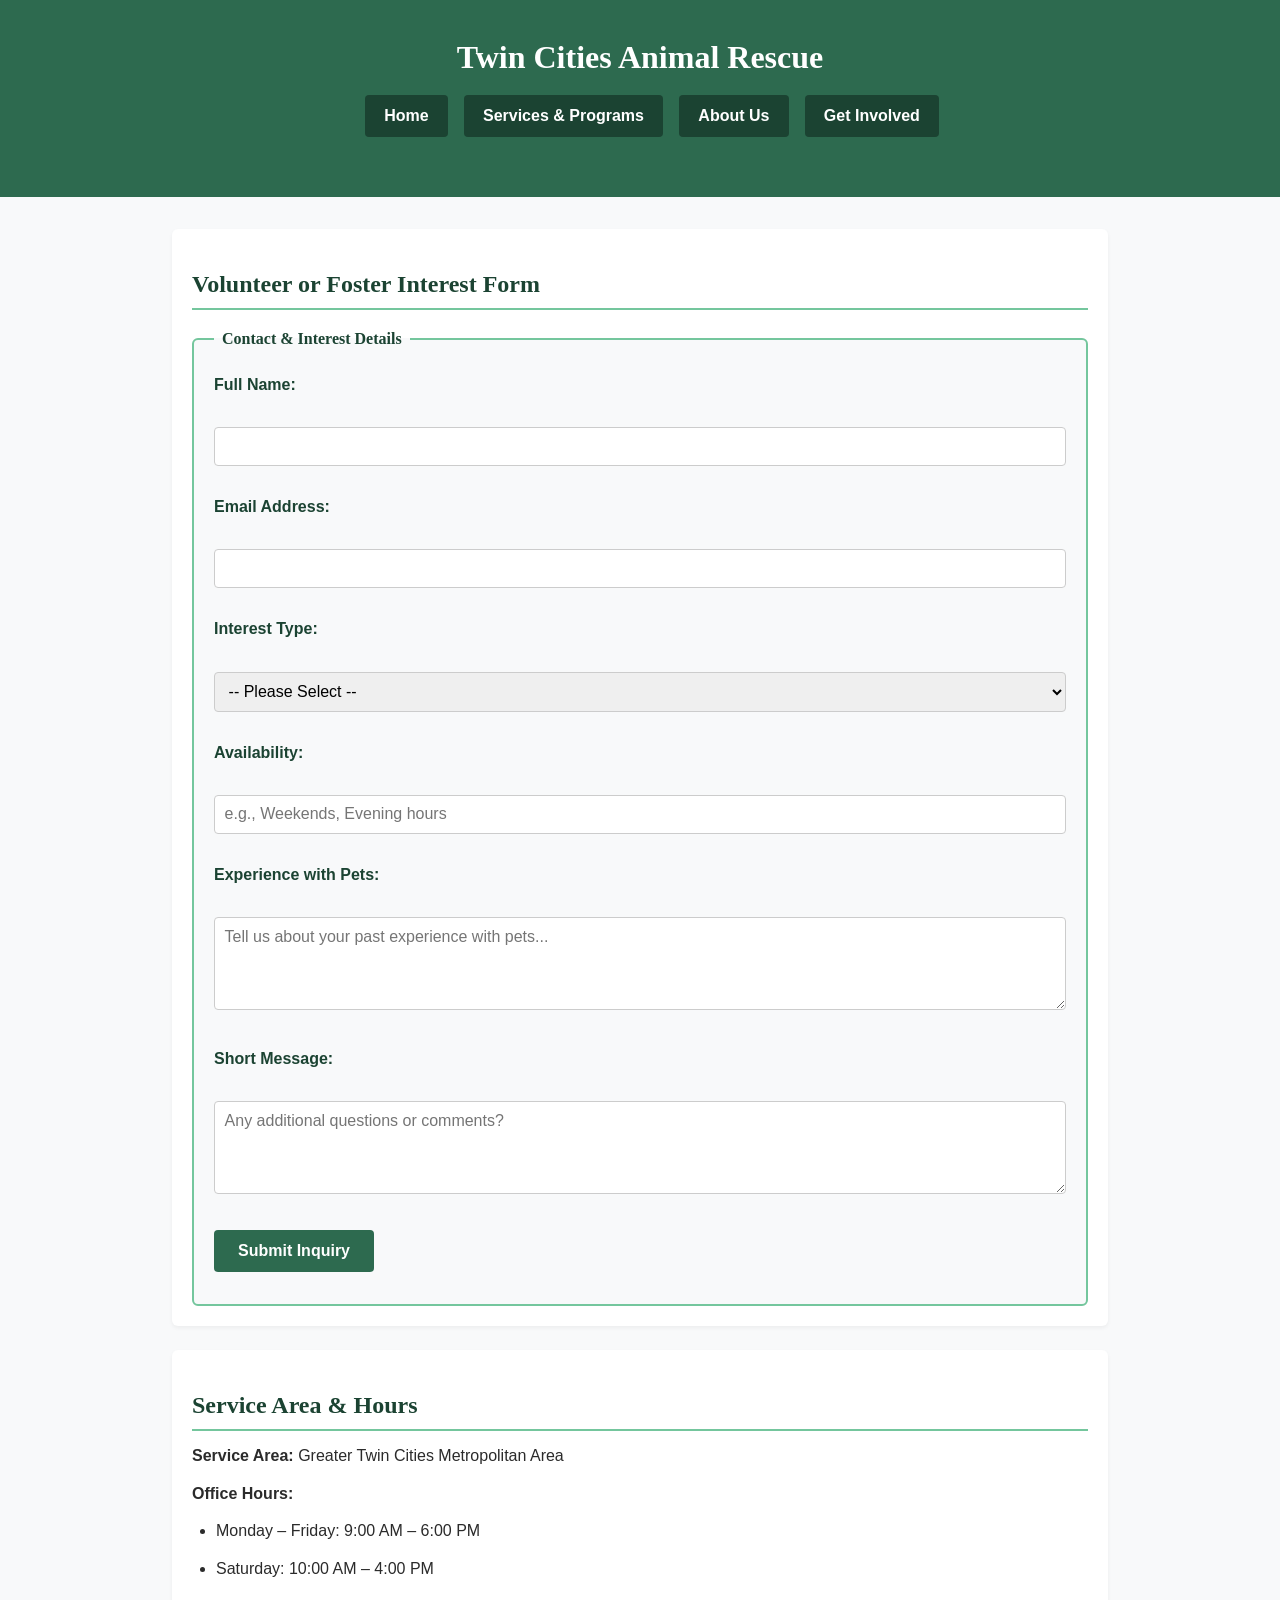
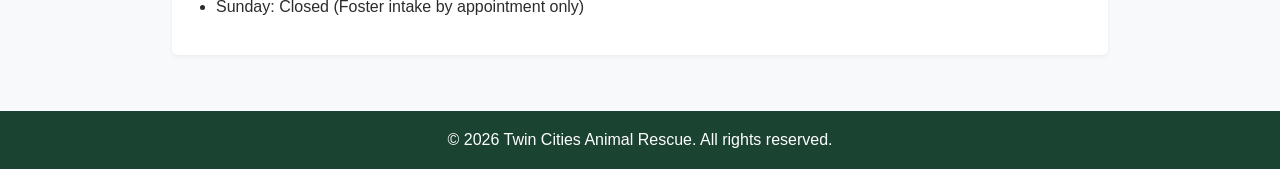
<file: contact.html>
<!DOCTYPE html>
<html lang="en">
<head>
    <meta charset="UTF-8">
    <meta name="viewport" content="width=device-width, initial-scale=1.0">
    <title>Twin Cities Animal Rescue - Get Involved &amp; Contact</title>
    <link rel="stylesheet" href="style.css">
</head>
<body>
    <header>
        <h1>Twin Cities Animal Rescue</h1> 
        <nav>
            <ul>
                <li><a href="index.html">Home</a></li>
                <li><a href="services.html">Services &amp; Programs</a></li>
                <li><a href="about.html">About Us</a></li>
                <li><a href="contact.html">Get Involved</a></li>
            </ul>
        </nav>
    </header>

    <main>
        <section>
            <h2>Volunteer or Foster Interest Form</h2>
           <form id="contact-form" action="#" method="post" novalidate>
    <fieldset>
        <legend>Contact &amp; Interest Details</legend>

        <p>
            <label for="full-name">Full Name:</label><br>
            <input type="text" id="name" name="full-name"><br>
            <span id="name-error" style="color: red;"></span>
        </p>

        <p>
            <label for="email">Email Address:</label><br>
            <input type="email" id="email" name="email"><br>
            <span id="email-error" style="color: red;"></span>
        </p>
                    <p>
                        <label for="interest-type">Interest Type:</label><br>
                        <select id="interest-type" name="interest-type" required>
                            <option value="">-- Please Select --</option>
                            <option value="volunteer">Volunteer</option>
                            <option value="foster">Foster Program</option>
                            <option value="adoption">Adoption Information</option>
                        </select>
                    </p>

                    <p>
                        <label for="availability">Availability:</label><br>
                        <input type="text" id="availability" name="availability" placeholder="e.g., Weekends, Evening hours" required>
                    </p>

                    <p>
                        <label for="pet-experience">Experience with Pets:</label><br>
                        <textarea id="pet-experience" name="pet-experience" rows="4" cols="40" placeholder="Tell us about your past experience with pets..." required></textarea>
                    </p>

                    <p>
                        <label for="message">Short Message:</label><br>
                        <textarea id="message" name="message" rows="4" cols="40" placeholder="Any additional questions or comments?"></textarea>
                    </p>

                    <p>
                        <button type="submit">Submit Inquiry</button>
                    </p>
                </fieldset>
            </form>
        </section>

        <section>
            <h2>Service Area &amp; Hours</h2>
            <p><strong>Service Area:</strong> Greater Twin Cities Metropolitan Area</p>
            <p><strong>Office Hours:</strong></p>
            <ul>
                <li>Monday – Friday: 9:00 AM – 6:00 PM</li>
                <li>Saturday: 10:00 AM – 4:00 PM</li>
                <li>Sunday: Closed (Foster intake by appointment only)</li>
            </ul>
        </section>
    </main>

    <footer>
        <p>&copy; 2026 Twin Cities Animal Rescue. All rights reserved.</p>
    </footer>
    <script src="script.js"></script>
</body>
</html>
</file>
<file: style.css>
/* ==========================================================================
   TWIN CITIES ANIMAL RESCUE - STYLE SYSTEM (TOUCHSTONE 3)
   Palette: Forest Green (#2d6a4f), Sage Green (#74c69d), Sand (#f8f9fa), Dark Slate (#1b4332)
   Typography: Arial, Helvetica, sans-serif & Georgia, serif
   ========================================================================== */

/* 1. Reset & General Styles */
* {
    box-sizing: border-box;
    margin: 0;
    padding: 0;
}

body {
    font-family: Arial, Helvetica, sans-serif;
    line-height: 1.6;
    color: #2b2b2b;
    background-color: #f8f9fa;
    display: flex;
    flex-direction: column;
    min-height: 100vh;
}

/* 2. Typography */
h1, h2, h3 {
    font-family: Georgia, serif;
    color: #1b4332;
    margin-bottom: 0.75rem;
}

h1 {
    font-size: 2rem;
}

h2 {
    font-size: 1.5rem;
    border-bottom: 2px solid #74c69d;
    padding-bottom: 0.3rem;
    margin-top: 1rem;
}

h3 {
    font-size: 1.2rem;
    margin-top: 0.75rem;
}

p, li {
    font-size: 1rem;
    margin-bottom: 0.75rem;
}

/* 3. Header & Navigation (Mobile-First Flexbox) */
header {
    background-color: #2d6a4f;
    color: #ffffff;
    padding: 1.5rem 1rem;
    text-align: center;
}

header h1 {
    color: #ffffff;
}

header p {
    font-style: italic;
    color: #d8f3dc;
    margin-bottom: 1rem;
}

nav ul {
    list-style: none;
    display: flex;
    flex-direction: column;
    gap: 0.5rem;
    padding: 0;
}

nav a {
    display: block;
    background-color: #1b4332;
    color: #ffffff;
    text-decoration: none;
    padding: 0.6rem 1rem;
    border-radius: 4px;
    font-weight: bold;
    text-align: center;
    transition: background-color 0.2s ease;
}

nav a:hover, nav a:focus {
    background-color: #74c69d;
    color: #1b4332;
}

/* 4. Main Content Layout & Spacing */
main {
    flex: 1;
    padding: 1.5rem 1rem;
    max-width: 1000px;
    margin: 0 auto;
    width: 100%;
}

section {
    background-color: #ffffff;
    padding: 1.25rem;
    margin-bottom: 1.5rem;
    border-radius: 6px;
    box-shadow: 0 2px 4px rgba(0, 0, 0, 0.05);
}

ul, ol {
    margin-left: 1.5rem;
    margin-bottom: 1rem;
}

/* 5. Media & Figures */
img, video, picture img {
    max-width: 100%;
    height: auto;
    border-radius: 6px;
    display: block;
    margin: 1rem 0;
}

figure {
    margin: 1rem 0;
    text-align: center;
}

figcaption {
    font-size: 0.9rem;
    color: #555555;
    font-style: italic;
    margin-top: 0.4rem;
}

/* 6. Form Styling */
form {
    margin-top: 1rem;
}

fieldset {
    border: 2px solid #74c69d;
    border-radius: 6px;
    padding: 1.25rem;
    background-color: #f8f9fa;
}

legend {
    font-family: Georgia, serif;
    font-weight: bold;
    color: #1b4332;
    padding: 0 0.5rem;
}

label {
    font-weight: bold;
    color: #1b4332;
    display: block;
    margin-bottom: 0.25rem;
}

input[type="text"],
input[type="email"],
select,
textarea {
    width: 100%;
    padding: 0.6rem;
    border: 1px solid #cccccc;
    border-radius: 4px;
    font-family: Arial, Helvetica, sans-serif;
    font-size: 1rem;
    margin-bottom: 1rem;
}

input:focus, select:focus, textarea:focus {
    outline: 2px solid #2d6a4f;
    border-color: #2d6a4f;
}

button[type="submit"] {
    background-color: #2d6a4f;
    color: #ffffff;
    font-size: 1rem;
    font-weight: bold;
    padding: 0.75rem 1.5rem;
    border: none;
    border-radius: 4px;
    cursor: pointer;
    transition: background-color 0.2s ease;
}

button[type="submit"]:hover {
    background-color: #1b4332;
}

/* 7. Footer */
footer {
    background-color: #1b4332;
    color: #ffffff;
    text-align: center;
    padding: 1rem;
    margin-top: auto;
    font-size: 0.9rem;
}

footer p {
    margin: 0;
}

/* ==========================================================================
   8. Responsive Layout Adjustments (Media Query for Tablets & Desktops)
   ========================================================================== */
@media (min-width: 768px) {
    header {
        display: flex;
        flex-direction: column;
        align-items: center;
        padding: 2rem;
    }

    nav ul {
        flex-direction: row;
        justify-content: center;
        gap: 1rem;
    }

    nav a {
        padding: 0.5rem 1.2rem;
    }

    main {
        padding: 2rem;
    }

    .desktop-grid {
        display: flex;
        gap: 1.5rem;
    }

    .desktop-grid > section {
        flex: 1;
    }
}
</file>
